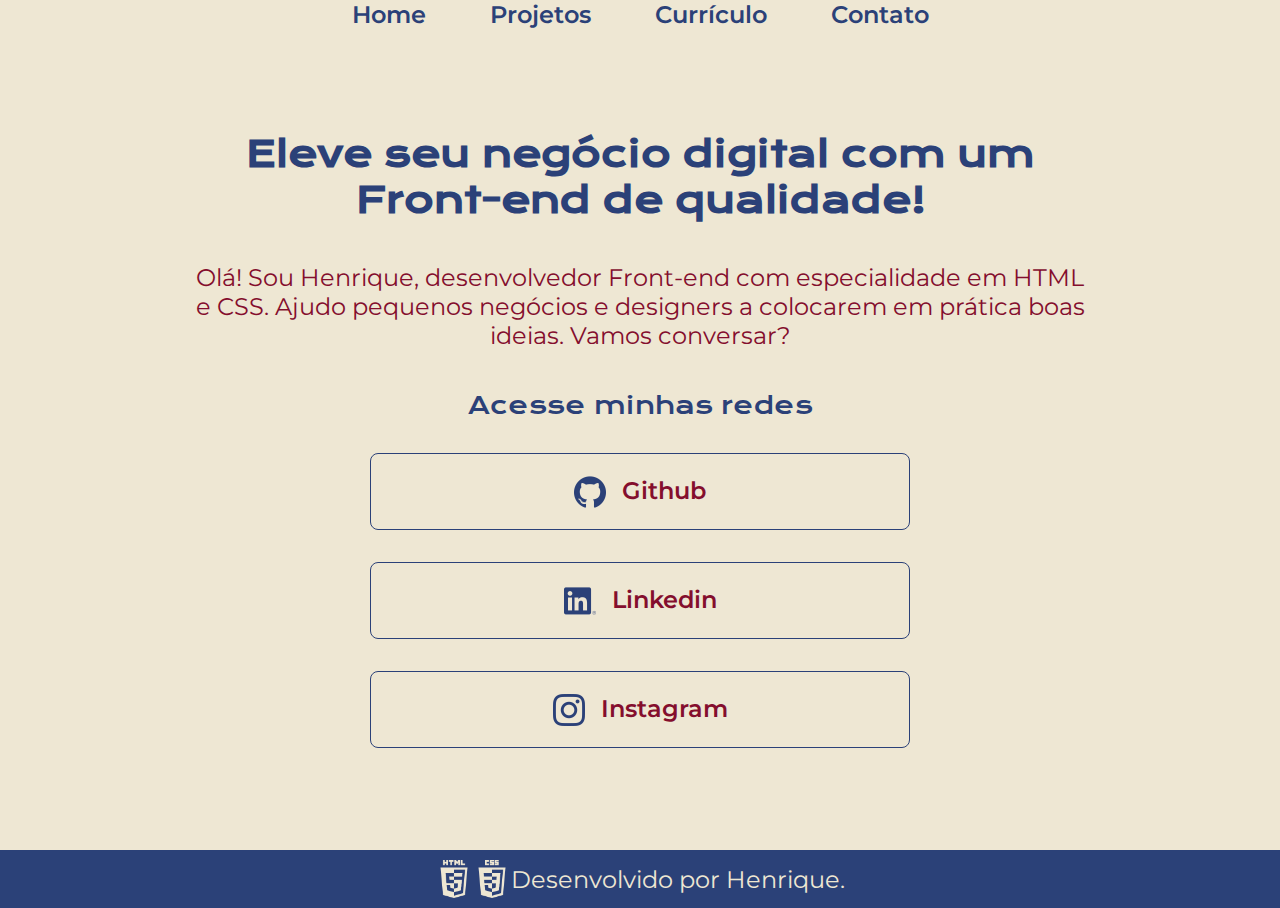
<file: index.html>
<!DOCTYPE html>
<html lang="pt-br">

<head>
    <meta charset="UTF-8">
    <meta http-equiv="X-UA-Compatible" content="IE=edge">
    <meta name="viewport" content="width=device-width, initial-scale=1.0">
    <title>Página principal</title>
    <link rel="stylesheet" href="style/style.css">
</head>

<body>
    <header class="cabecalho">
        <nav class="cabecalho__menu">
            <a class="cabecalho__menu__link" href="index.html">Home</a>
            <a class="cabecalho__menu__link" href="projects.html">Projetos</a>
            <a class="cabecalho__menu__link" href="curriculum.html">Currículo</a> 
            <a class="cabecalho__menu__link" href="contacts.html">Contato</a>          
        </nav>
    </header>
    <main class="apresentacao">
        <section class="apresentacao__conteudo">
            <h1 class="apresentacao__conteudo__titulo">Eleve seu negócio digital com um Front-end de qualidade!</h1>
            <p class="apresentacao__conteudo__texto">Olá! Sou Henrique, desenvolvedor
            Front-end com especialidade em HTML e
            CSS. Ajudo pequenos negócios e designers a
            colocarem em prática boas ideias. Vamos
            conversar?</p>
            <div class="apresentacao__links">
                <h2 class="apresentacao__links__subtitulo">Acesse minhas redes</h2>
                <a class="apresentacao__links__link" href="https://github.com/HenriqueAU">
                    <img class="apresentacao__links__img" src="./assets/github.png">
                    Github
                </a>
                <a class="apresentacao__links__link" href="https://www.linkedin.com/in/henrique-rodrigues-rabello-6800ba270/">
                    <img class="apresentacao__links__img" src="./assets/linkedin.png">
                    Linkedin
                </a>
                <a class="apresentacao__links__link" href="https://www.instagram.com/rabello_vr/?next=%2F">
                    <img class="apresentacao__links__img" src="./assets/instagram.png">
                    Instagram
                </a>
            </div>
        </section>
    </main>
    <footer class="rodape">
        <img class="rodape__img" src="./assets/html.png">
        <img class="rodape__img" src="./assets/css3.png"
        <p>Desenvolvido por Henrique.</p>
    </footer>
</body>

</html>
</file>
<file: style/style.css>
@import url('https://fonts.googleapis.com/css2?family=Krona+One&family=Montserrat:wght@400;600&display=swap');

:root{
    --cor-principal: #eee7d3;
    --cor-secundaria: #840e2d;
    --cor-terciaria: #2b4178;
    --fonte-primaria: 'Krona One', sans-serif;
    --fonte-secundaria:'Montserrat', sans-serif;
}
*{
    margin: 0;
    padding: 0;
}   

body{
    box-sizing: border-box;
    background-color: var(--cor-principal);
    color: var(--cor-secundaria);
}
.cabecalho__menu{
    display: flex;
    justify-content: center;
    gap: 5%;
}
.cabecalho__menu__link{
    font-family: var(--fonte-secundaria);
    font-size: 1.5rem;
    font-weight: 600;
    color: var(--cor-terciaria);
    text-decoration: none;
}
.cabecalho__menu__link:hover{
    transform: scale(1.02);
    transition: 20ms;
    cursor: pointer;
}
.cabecalho__menu__link:active{
    transform: scale(0.98);
    transition: 20ms;
}
.apresentacao{
    padding: 8% 15%;
    display: flex;
    align-items: center;
    text-align: center;
}

.apresentacao__conteudo{
    max-width: 100%; 
    margin: 0 auto; 
    display: flex;
    flex-direction: column;
    gap: 2.5rem;

}

.apresentacao__conteudo__titulo{
    font-size: 2.25rem;
    font-family: var(--fonte-primaria);
    color: var(--cor-terciaria);
}

.apresentacao__conteudo__texto{
    font-size: 1.5rem;
    font-family: var(--fonte-secundaria);
}

.apresentacao__links{
    display: flex;
    flex-direction: column;
    justify-content: space-between;
    align-items: center;
    gap: 2rem;
}
.apresentacao__links__subtitulo{
    font-family: var(--fonte-primaria);
    color: var(--cor-terciaria);
    font-weight: 400;
    font-size: 1.5rem;
}
.apresentacao__links__link{
    /* background-color: #22D4FD; */
    display: flex;
    justify-content: center;
    gap: 1rem;
    border: 0.12rem solid var(--cor-terciaria);
    width: 60%;
    text-align: center;
    border-radius: 0.5rem;
    font-size: 1.5rem;
    font-weight: 600;
    padding: 1.34rem 0;
    text-decoration: none;
    color: var(--cor-secundaria);
    font-family: var(--fonte-secundaria);
}
.apresentacao__links__img{
    width: 32px;
    height: auto;
}
.apresentacao__links__link:hover{
    transform: scale(1.02);
    transition: 20ms;
}
.apresentacao__links__link:active{
    transform: scale(0.98);
    transition: 20ms;
}
.rodape{
    display: flex;
    color: var(--cor-principal);
    background-color: var(--cor-terciaria);
    padding: 0.62rem;
    text-align: center;
    font-family: var(--fonte-secundaria);
    font-size: 1.5rem;
    font-weight: 400;
    align-items: center;
    justify-content: center;
}
.rodape__img{
    width: 3%;
    height: auto;
}

@media (max-width: 950px) {
    .apresentacao {
        padding: 5%;
    }
    .rodape {
        padding: auto;
    }
}
</file>
